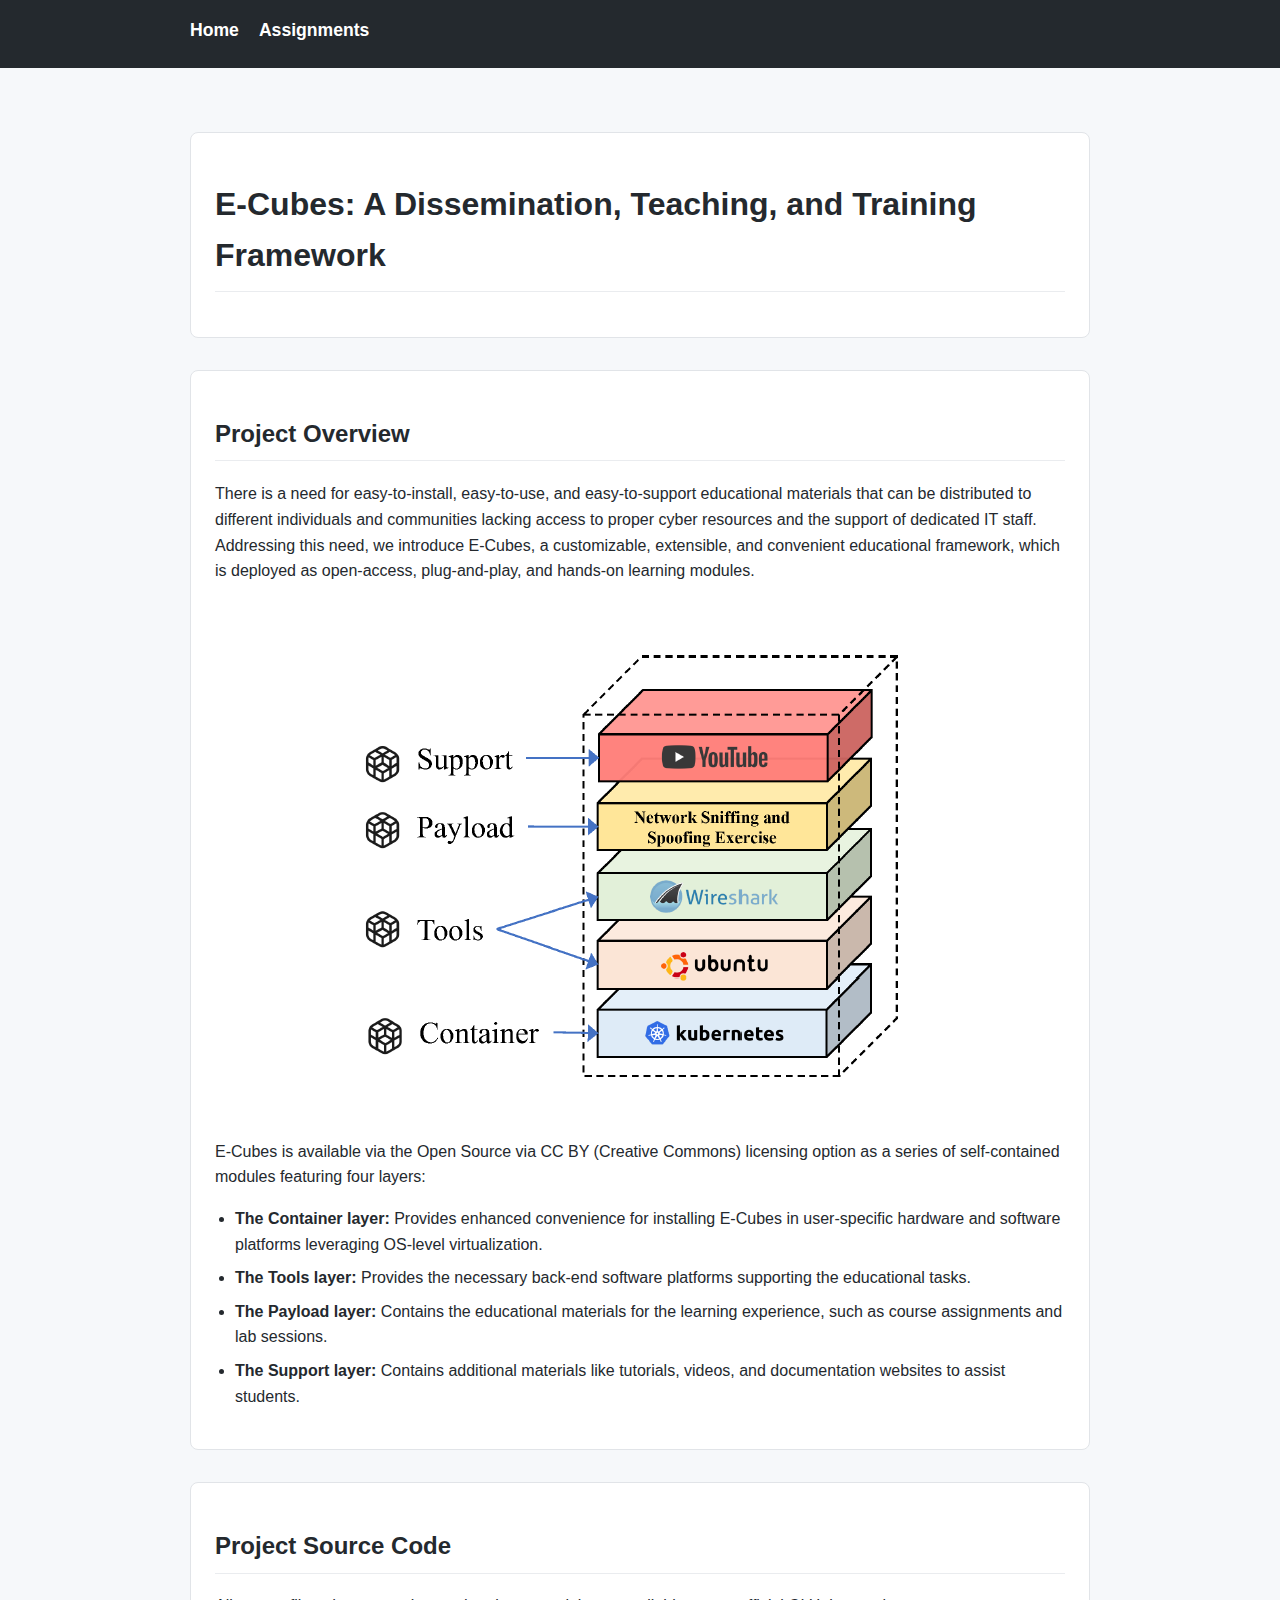
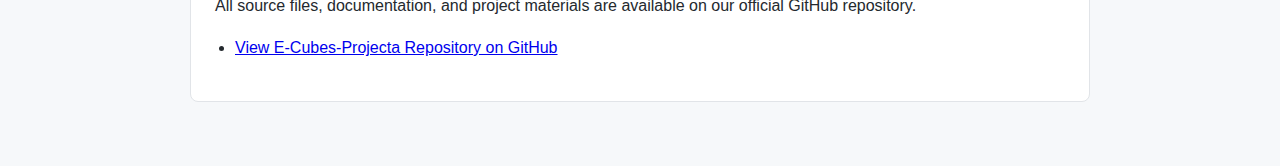
<file: index.html>
<!DOCTYPE html>
<html lang="en">
<head>
    <meta charset="UTF-8">
    <meta name="viewport" content="width=device-width, initial-scale=1.0">
    <title>E-Cubes Project - Home</title>
    <style>
        body {
            font-family: -apple-system, BlinkMacSystemFont, "Segoe UI", Helvetica, Arial, sans-serif, "Apple Color Emoji", "Segoe UI Emoji";
            line-height: 1.6;
            margin: 0;
            background-color: #f6f8fa;
            color: #24292e;
        }
  .container {
            max-width: 900px;
            margin: 0 auto;
            padding: 2em;
        }
        header,.content-box {
            background-color: #ffffff;
            border: 1px solid #e1e4e8;
            padding: 1.5em;
            margin-bottom: 2em;
            border-radius: 8px;
        }
        nav {
            background-color: #24292e;
            padding: 1em 0;
            margin-bottom: 2em;
        }
        nav ul {
            max-width: 900px;
            margin: 0 auto;
            padding: 0 2em;
            list-style: none;
            display: flex;
            gap: 20px;
        }
        nav a {
            color: #ffffff;
            text-decoration: none;
            font-weight: 600;
            font-size: 1.1em;
        }
        nav a:hover {
            text-decoration: underline;
        }
        h1, h2 {
            color: #24292e;
            border-bottom: 1px solid #eaecef;
            padding-bottom: 0.3em;
        }
        h1 { font-size: 2em; }
        h2 { font-size: 1.5em; }
        ul { padding-left: 20px; }
        li { margin-bottom: 0.5em; }
      .framework-image {
            max-width: 100%;
            height: auto;
            display: block;
            margin: 1.5em auto;
            border-radius: 8px;
        }
    </style>
</head>
<body>

    <nav>
        <ul>
            <li><a href="index.html">Home</a></li>
            <li><a href="Assignments/index.html">Assignments</a></li>
        </ul>
    </nav>

    <div class="container">
        <header>
            <h1>E-Cubes: A Dissemination, Teaching, and Training Framework</h1>
        </header>

        <main>
            <section class="content-box">
                <h2>Project Overview</h2>
                <p>There is a need for easy-to-install, easy-to-use, and easy-to-support educational materials that can be distributed to different individuals and communities lacking access to proper cyber resources and the support of dedicated IT staff. Addressing this need, we introduce E-Cubes, a customizable, extensible, and convenient educational framework, which is deployed as open-access, plug-and-play, and hands-on learning modules.</p>

                <img src="assets/e-cubes-framework.png" alt="E-Cubes Framework Layers Diagram showing Support, Payload, Tools, and Container layers" class="framework-image">

                <p>E-Cubes is available via the Open Source via CC BY (Creative Commons) licensing option as a series of self-contained modules featuring four layers:</p>
                <ul>
                    <li><strong>The Container layer:</strong> Provides enhanced convenience for installing E-Cubes in user-specific hardware and software platforms leveraging OS-level virtualization.</li>
                    <li><strong>The Tools layer:</strong> Provides the necessary back-end software platforms supporting the educational tasks.</li>
                    <li><strong>The Payload layer:</strong> Contains the educational materials for the learning experience, such as course assignments and lab sessions.</li>
                    <li><strong>The Support layer:</strong> Contains additional materials like tutorials, videos, and documentation websites to assist students.</li>
                </ul>
            </section>

            <section class="content-box">
                <h2>Project Source Code</h2>
                <p>All source files, documentation, and project materials are available on our official GitHub repository.</p>
                <ul>
                    <li><a href="https://github.com/carlosrubiomedrano/E-cubes-project" target="_blank">View E-Cubes-Projecta Repository on GitHub</a></li>
                </ul>
            </section>
        </main>
    </div>

</body>
</html>
</file>
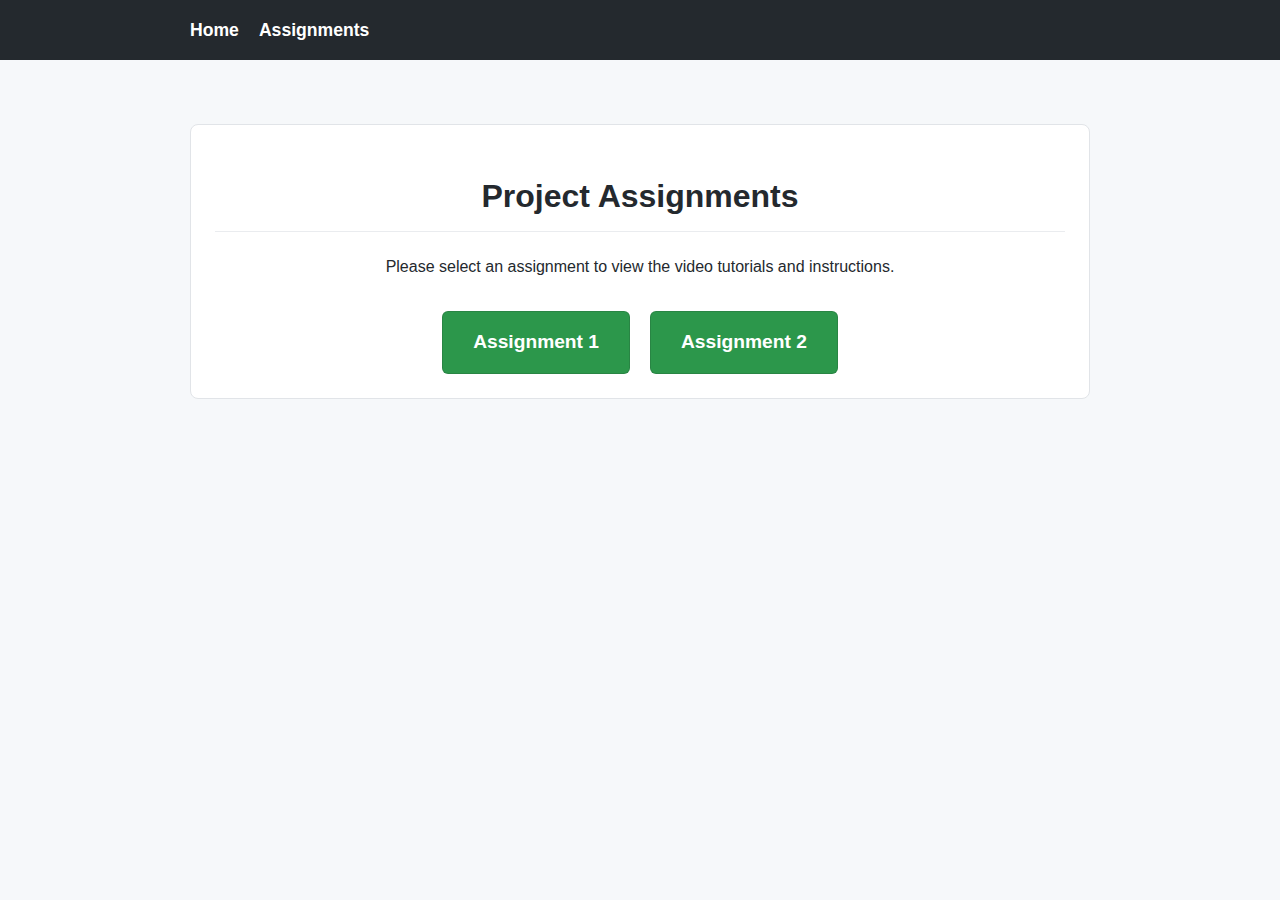
<file: Assignments/index.html>
<!DOCTYPE html>
<html lang="en">
<head>
    <meta charset="UTF-8">
    <meta name="viewport" content="width=device-width, initial-scale=1.0">
    <title>E-Cubes - Assignments</title>
    <style>
        body { 
            font-family: -apple-system, BlinkMacSystemFont, "Segoe UI", Helvetica, Arial, sans-serif, "Apple Color Emoji", "Segoe UI Emoji";
            line-height: 1.6; 
            margin: 0;
            background-color: #f6f8fa;
            color: #24292e;
        }
    .container {
            max-width: 900px;
            margin: 0 auto;
            padding: 2em;
        }
    .content-box {
            background-color: #ffffff;
            border: 1px solid #e1e4e8;
            padding: 1.5em; 
            margin-bottom: 2em; 
            border-radius: 8px;
            text-align: center;
        }
        nav {
            background-color: #24292e;
            padding: 1em 0;
            margin-bottom: 2em;
        }
        nav ul {
            max-width: 900px;
            margin: 0 auto;
            padding: 0 2em;
            list-style: none;
            display: flex;
            gap: 20px;
        }
        nav a {
            color: #ffffff;
            text-decoration: none;
            font-weight: 600;
            font-size: 1.1em;
        }
        nav a:hover {
            text-decoration: underline;
        }
        h1 { 
            color: #24292e;
            border-bottom: 1px solid #eaecef;
            padding-bottom: 0.3em;
        }
    .assignment-buttons {
            display: flex;
            justify-content: center;
            gap: 20px;
            margin-top: 2em;
        }
    .btn {
            display: inline-block;
            padding: 15px 30px;
            font-size: 1.2em;
            font-weight: 600;
            color: #fff;
            background-color: #2c974b;
            border: 1px solid rgba(27, 31, 35, 0.15);
            border-radius: 6px;
            text-decoration: none;
            transition: background-color 0.2s;
        }
    .btn:hover {
            background-color: #278742;
        }
    </style>
</head>
<body>

    <nav>
        <ul>
            <li><a href="../index.html">Home</a></li>
            <li><a href="index.html">Assignments</a></li>
        </ul>
    </nav>

    <div class="container">
        <main>
            <section class="content-box">
                <h1>Project Assignments</h1>
                <p>Please select an assignment to view the video tutorials and instructions.</p>
                <div class="assignment-buttons">
                    <a href="assignment1/assignment1.html" class="btn">Assignment 1</a>
                    <a href="assignment2/assignment2.html" class="btn">Assignment 2</a>
                </div>
            </section>
        </main>
    </div>

</body>
</html>
</file>
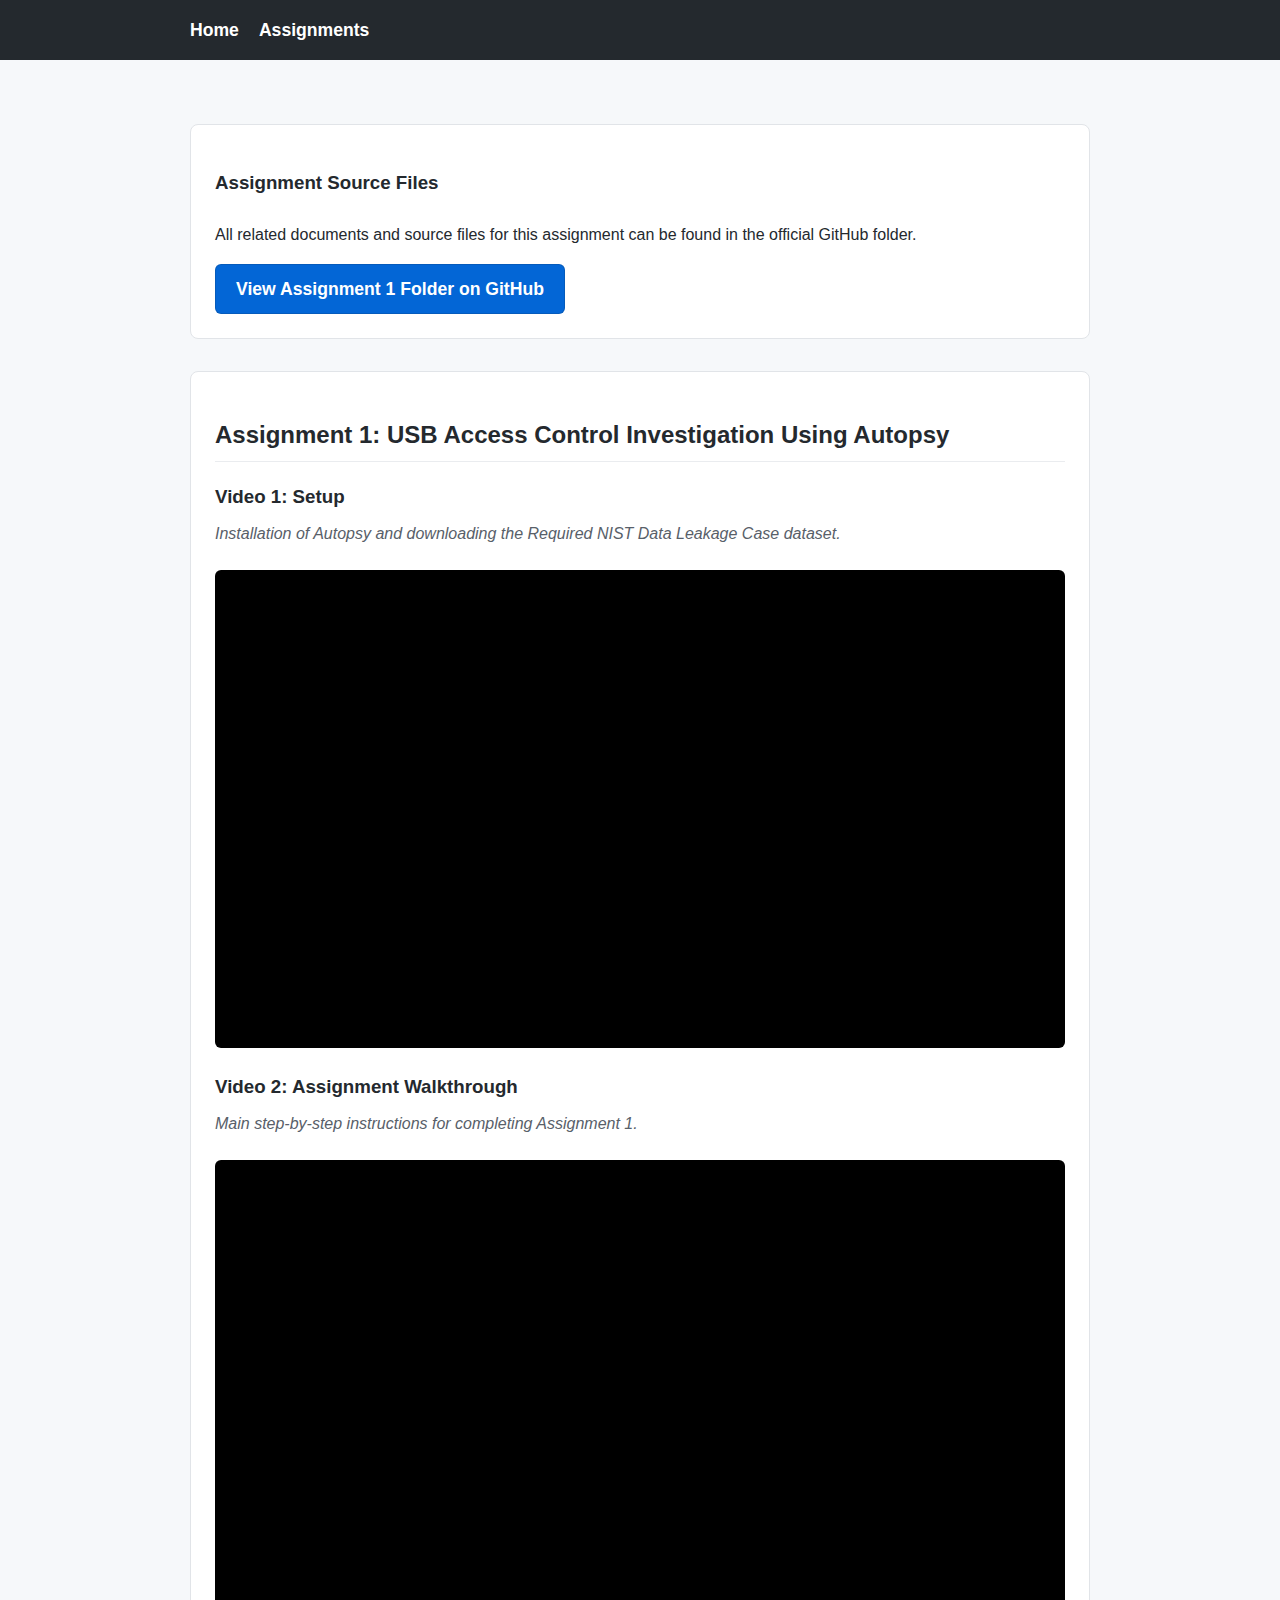
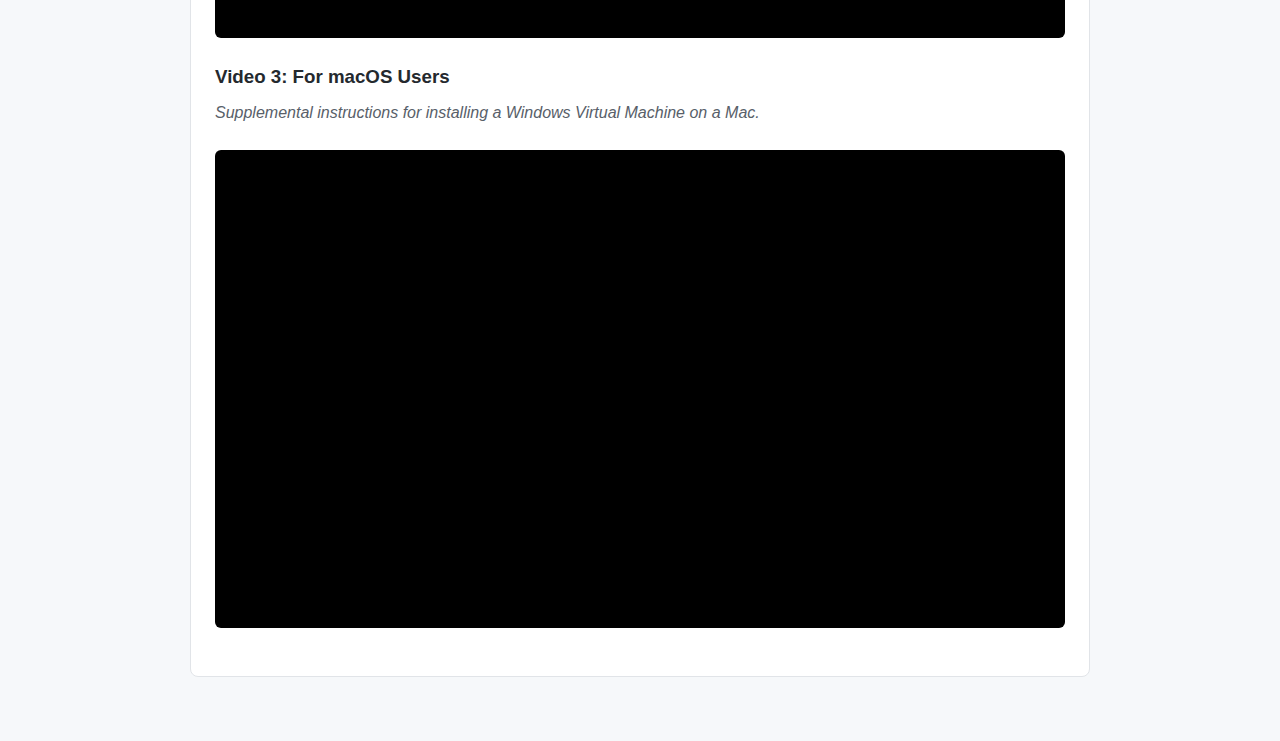
<file: Assignments/assignment1/assignment-1.html>
<!DOCTYPE html>
<html lang="en">
<head>
    <meta charset="UTF-8">
    <meta name="viewport" content="width=device-width, initial-scale=1.0">
    <title>E-Cubes - Assignment 1</title>
    <style>
        body { 
            font-family: -apple-system, BlinkMacSystemFont, "Segoe UI", Helvetica, Arial, sans-serif, "Apple Color Emoji", "Segoe UI Emoji";
            line-height: 1.6; 
            margin: 0;
            background-color: #f6f8fa;
            color: #24292e;
        }
   .container {
            max-width: 900px;
            margin: 0 auto;
            padding: 2em;
        }
   .assignment,.assignment-link {
            background-color: #ffffff;
            border: 1px solid #e1e4e8;
            padding: 1.5em; 
            margin-bottom: 2em; 
            border-radius: 8px;
        }
        nav {
            background-color: #24292e;
            padding: 1em 0;
            margin-bottom: 2em;
        }
        nav ul {
            max-width: 900px;
            margin: 0 auto;
            padding: 0 2em;
            list-style: none;
            display: flex;
            gap: 20px;
        }
        nav a {
            color: #ffffff;
            text-decoration: none;
            font-weight: 600;
            font-size: 1.1em;
        }
        nav a:hover {
            text-decoration: underline;
        }
        h1, h2, h3 { 
            color: #24292e;
            border-bottom: 1px solid #eaecef;
            padding-bottom: 0.3em;
        }
        h3 { border-bottom: none; }
   .video-container { 
            position: relative; 
            padding-bottom: 56.25%; 
            height: 0; 
            overflow: hidden; 
            max-width: 100%; 
            background: #000; 
            margin-bottom: 1.5em; 
            border-radius: 6px;
        }
   .video-container iframe { 
            position: absolute; 
            top: 0; 
            left: 0; 
            width: 100%; 
            height: 100%; 
        }
   .video-description {
            font-style: italic;
            color: #586069;
            margin-top: -1em;
            margin-bottom: 1.5em;
        }
   .btn {
            display: inline-block;
            padding: 10px 20px;
            font-size: 1.1em;
            font-weight: 600;
            color: #fff;
            background-color: #0366d6;
            border: 1px solid rgba(27, 31, 35, 0.15);
            border-radius: 6px;
            text-decoration: none;
            transition: background-color 0.2s;
        }
   .btn:hover {
            background-color: #005cc5;
        }
    </style>
</head>
<body>

    <nav>
        <ul>
            <li><a href="../../index.html">Home</a></li>
            <li><a href="../index.html">Assignments</a></li>
        </ul>
    </nav>

    <div class="container">
        <main>
            <section class="assignment-link">
                <h3>Assignment Source Files</h3>
                <p>All related documents and source files for this assignment can be found in the official GitHub folder.</p>
                <a href="https://github.com/vineethkodakandla/E-cubes-project/tree/main/Assignments/Assignment1" class="btn" target="_blank">View Assignment 1 Folder on GitHub</a>
            </section>

            <section class="assignment">
                <h2>Assignment 1: USB Access Control Investigation Using Autopsy</h2>
                
                <h3>Video 1: Setup</h3>
                <p class="video-description">Installation of Autopsy and downloading the Required NIST Data Leakage Case dataset.</p>
                <div class="video-container">
                    <iframe src="https://www.youtube.com/embed/4dbVs8Wk-K8" title="YouTube video player" frameborder="0" allow="accelerometer; autoplay; clipboard-write; encrypted-media; gyroscope; picture-in-picture" allowfullscreen></iframe>
                </div>

                <h3>Video 2: Assignment Walkthrough</h3>
                <p class="video-description">Main step-by-step instructions for completing Assignment 1.</p>
                <div class="video-container">
                    <iframe src="https://www.youtube.com/embed/rifWvW5ARJY" title="YouTube video player" frameborder="0" allow="accelerometer; autoplay; clipboard-write; encrypted-media; gyroscope; picture-in-picture" allowfullscreen></iframe>
                </div>

                <h3>Video 3: For macOS Users</h3>
                <p class="video-description">Supplemental instructions for installing a Windows Virtual Machine on a Mac.</p>
                <div class="video-container">
                    <iframe src="https://www.youtube.com/embed/uis3pvt4wBU" title="YouTube video player" frameborder="0" allow="accelerometer; autoplay; clipboard-write; encrypted-media; gyroscope; picture-in-picture" allowfullscreen></iframe>
                </div>
            </section>
        </main>
    </div>

</body>
</html>
</file>
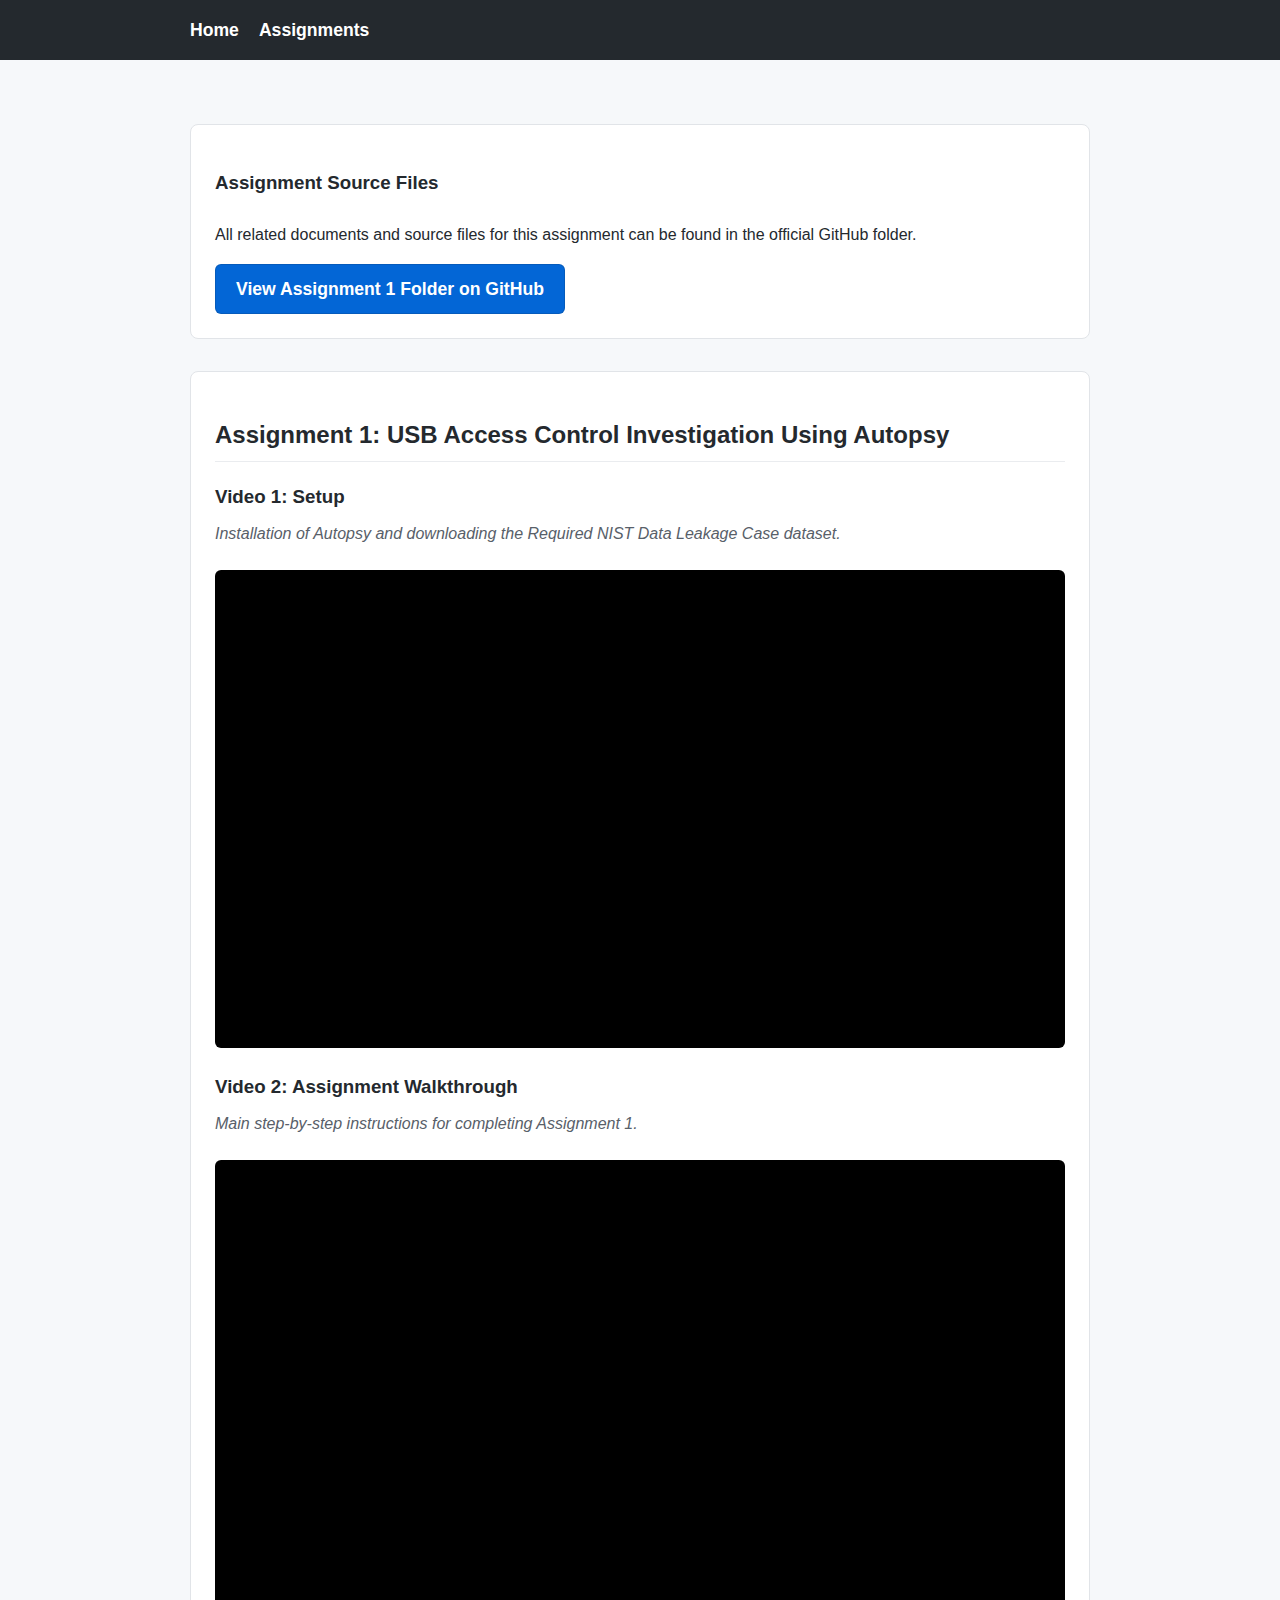
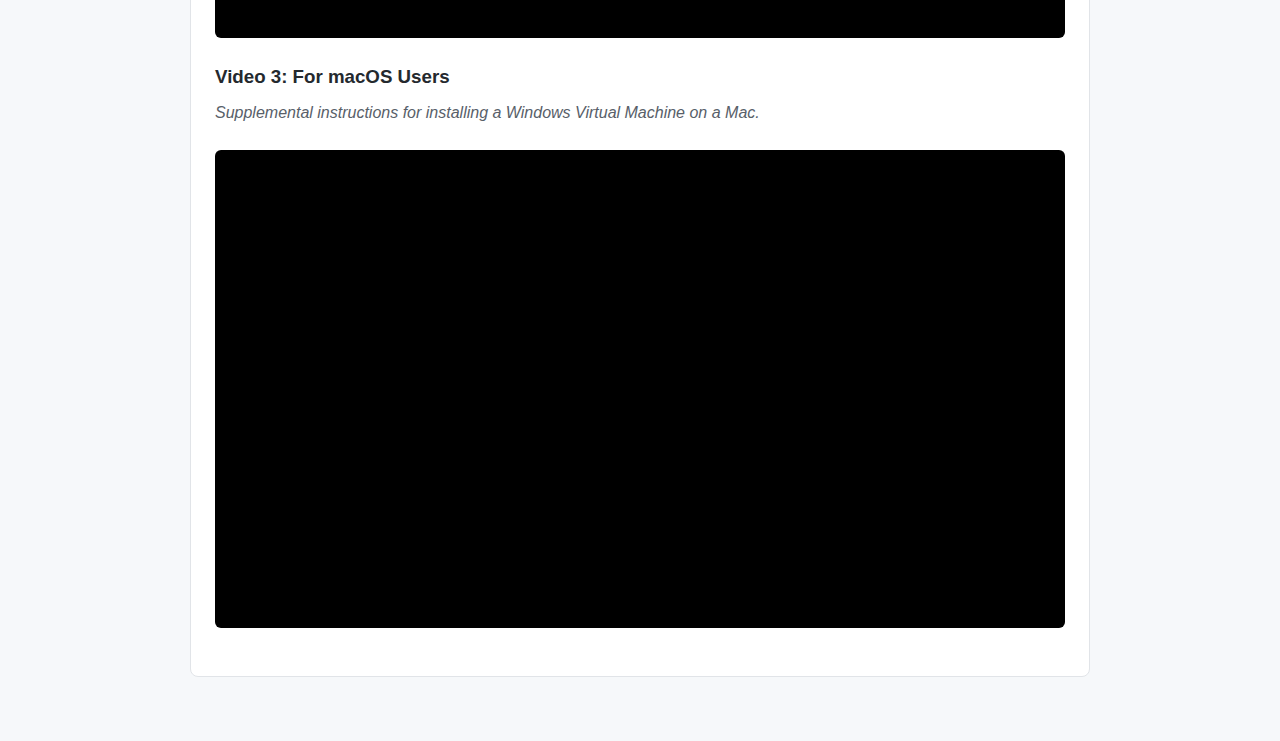
<file: Assignments/assignment1/Assignment1.html>
<!DOCTYPE html>
<html lang="en">
<head>
    <meta charset="UTF-8">
    <meta name="viewport" content="width=device-width, initial-scale=1.0">
    <title>E-Cubes - Assignment 1</title>
    <style>
        body {
            font-family: -apple-system, BlinkMacSystemFont, "Segoe UI", Helvetica, Arial, sans-serif, "Apple Color Emoji", "Segoe UI Emoji";
            line-height: 1.6;
            margin: 0;
            background-color: #f6f8fa;
            color: #24292e;
        }
   .container {
            max-width: 900px;
            margin: 0 auto;
            padding: 2em;
        }
   .assignment,.assignment-link {
            background-color: #ffffff;
            border: 1px solid #e1e4e8;
            padding: 1.5em;
            margin-bottom: 2em;
            border-radius: 8px;
        }
        nav {
            background-color: #24292e;
            padding: 1em 0;
            margin-bottom: 2em;
        }
        nav ul {
            max-width: 900px;
            margin: 0 auto;
            padding: 0 2em;
            list-style: none;
            display: flex;
            gap: 20px;
        }
        nav a {
            color: #ffffff;
            text-decoration: none;
            font-weight: 600;
            font-size: 1.1em;
        }
        nav a:hover {
            text-decoration: underline;
        }
        h1, h2, h3 {
            color: #24292e;
            border-bottom: 1px solid #eaecef;
            padding-bottom: 0.3em;
        }
        h3 { border-bottom: none; }
   .video-container {
            position: relative;
            padding-bottom: 56.25%;
            height: 0;
            overflow: hidden;
            max-width: 100%;
            background: #000;
            margin-bottom: 1.5em;
            border-radius: 6px;
        }
   .video-container iframe {
            position: absolute;
            top: 0;
            left: 0;
            width: 100%;
            height: 100%;
        }
   .video-description {
            font-style: italic;
            color: #586069;
            margin-top: -1em;
            margin-bottom: 1.5em;
        }
   .btn {
            display: inline-block;
            padding: 10px 20px;
            font-size: 1.1em;
            font-weight: 600;
            color: #fff;
            background-color: #0366d6;
            border: 1px solid rgba(27, 31, 35, 0.15);
            border-radius: 6px;
            text-decoration: none;
            transition: background-color 0.2s;
        }
   .btn:hover {
            background-color: #005cc5;
        }
    </style>
</head>
<body>

    <nav>
        <ul>
            <li><a href="../../index.html">Home</a></li>
            <li><a href="../index.html">Assignments</a></li>
        </ul>
    </nav>

    <div class="container">
        <main>
            <section class="assignment-link">
                <h3>Assignment Source Files</h3>
                <p>All related documents and source files for this assignment can be found in the official GitHub folder.</p>
                <a href="https://github.com/carlosrubiomedrano/E-cubes-projecta/tree/main/Assignments/assignment1" class="btn" target="_blank">View Assignment 1 Folder on GitHub</a>
            </section>

            <section class="assignment">
                <h2>Assignment 1: USB Access Control Investigation Using Autopsy</h2>

                <h3>Video 1: Setup</h3>
                <p class="video-description">Installation of Autopsy and downloading the Required NIST Data Leakage Case dataset.</p>
                <div class="video-container">
                    <iframe src="https://www.youtube.com/embed/4dbVs8Wk-K8" title="YouTube video player" frameborder="0" allow="accelerometer; autoplay; clipboard-write; encrypted-media; gyroscope; picture-in-picture" allowfullscreen></iframe>
                </div>

                <h3>Video 2: Assignment Walkthrough</h3>
                <p class="video-description">Main step-by-step instructions for completing Assignment 1.</p>
                <div class="video-container">
                    <iframe src="https://www.youtube.com/embed/rifWvW5ARJY" title="YouTube video player" frameborder="0" allow="accelerometer; autoplay; clipboard-write; encrypted-media; gyroscope; picture-in-picture" allowfullscreen></iframe>
                </div>

                <h3>Video 3: For macOS Users</h3>
                <p class="video-description">Supplemental instructions for installing a Windows Virtual Machine on a Mac.</p>
                <div class="video-container">
                    <iframe src="https://www.youtube.com/embed/uis3pvt4wBU" title="YouTube video player" frameborder="0" allow="accelerometer; autoplay; clipboard-write; encrypted-media; gyroscope; picture-in-picture" allowfullscreen></iframe>
                </div>
            </section>
        </main>
    </div>

</body>
</html>
</file>
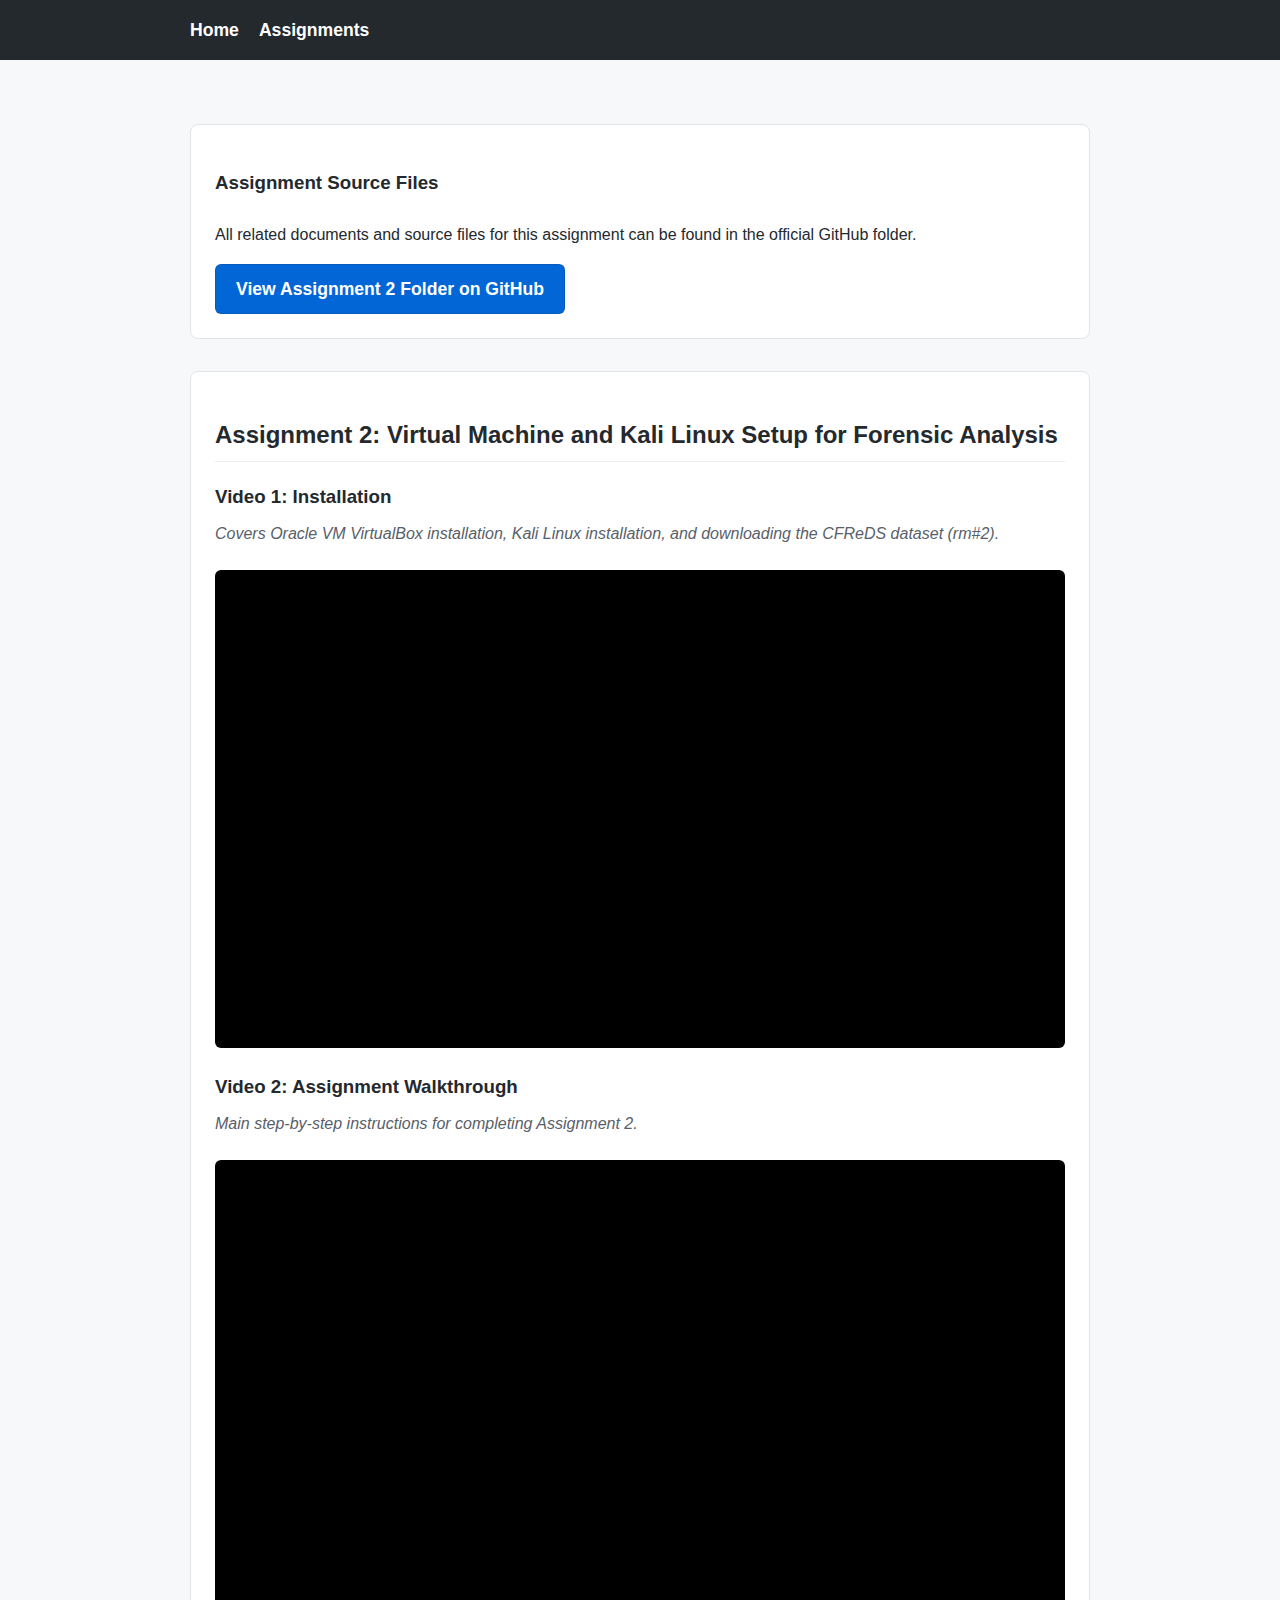
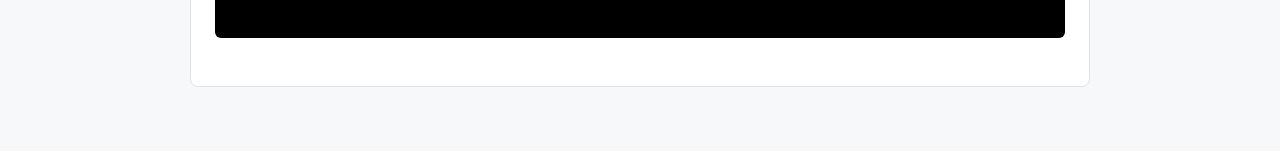
<file: Assignments/assignment2/Assignment2.html>
<!DOCTYPE html>
<html lang="en">
<head>
    <meta charset="UTF-8">
    <meta name="viewport" content="width=device-width, initial-scale=1.0">
    <title>E-Cubes - Assignment 2</title>
    <style>
        body {
            font-family: -apple-system, BlinkMacSystemFont, "Segoe UI", Helvetica, Arial, sans-serif, "Apple Color Emoji", "Segoe UI Emoji";
            line-height: 1.6;
            margin: 0;
            background-color: #f6f8fa;
            color: #24292e;
        }
   .container {
            max-width: 900px;
            margin: 0 auto;
            padding: 2em;
        }
   .assignment,.assignment-link {
            background-color: #ffffff;
            border: 1px solid #e1e4e8;
            padding: 1.5em;
            margin-bottom: 2em;
            border-radius: 8px;
        }
        nav {
            background-color: #24292e;
            padding: 1em 0;
            margin-bottom: 2em;
        }
        nav ul {
            max-width: 900px;
            margin: 0 auto;
            padding: 0 2em;
            list-style: none;
            display: flex;
            gap: 20px;
        }
        nav a {
            color: #ffffff;
            text-decoration: none;
            font-weight: 600;
            font-size: 1.1em;
        }
        nav a:hover {
            text-decoration: underline;
        }
        h1, h2, h3 {
            color: #24292e;
            border-bottom: 1px solid #eaecef;
            padding-bottom: 0.3em;
        }
        h3 { border-bottom: none; }
   .video-container {
            position: relative;
            padding-bottom: 56.25%;
            height: 0;
            overflow: hidden;
            max-width: 100%;
            background: #000;
            margin-bottom: 1.5em;
            border-radius: 6px;
        }
   .video-container iframe {
            position: absolute;
            top: 0;
            left: 0;
            width: 100%;
            height: 100%;
        }
   .video-description {
            font-style: italic;
            color: #586069;
            margin-top: -1em;
            margin-bottom: 1.5em;
        }
   .btn {
            display: inline-block;
            padding: 10px 20px;
            font-size: 1.1em;
            font-weight: 600;
            color: #fff;
            background-color: #0366d6;
            border: 1px solid rgba(27, 31, 35, 0.15);
            border-radius: 6px;
            text-decoration: none;
            transition: background-color 0.2s;
        }
   .btn:hover {
            background-color: #005cc5;
        }
    </style>
</head>
<body>

    <nav>
        <ul>
            <li><a href="../../index.html">Home</a></li>
            <li><a href="../index.html">Assignments</a></li>
        </ul>
    </nav>

    <div class="container">
        <main>
            <section class="assignment-link">
                <h3>Assignment Source Files</h3>
                <p>All related documents and source files for this assignment can be found in the official GitHub folder.</p>
                <a href="https://github.com/carlosrubiomedrano/E-cubes-projecta/tree/main/Assignments/Assignment2" class="btn" target="_blank">View Assignment 2 Folder on GitHub</a>
            </section>

            <section class="assignment">
                <h2>Assignment 2: Virtual Machine and Kali Linux Setup for Forensic Analysis</h2>

                <h3>Video 1: Installation</h3>
                <p class="video-description">Covers Oracle VM VirtualBox installation, Kali Linux installation, and downloading the CFReDS dataset (rm#2).</p>
                <div class="video-container">
                    <iframe src="https://www.youtube.com/embed/bK_YKtoWNb0" title="YouTube video player" frameborder="0" allow="accelerometer; autoplay; clipboard-write; encrypted-media; gyroscope; picture-in-picture" allowfullscreen></iframe>
                </div>

                <h3>Video 2: Assignment Walkthrough</h3>
                <p class="video-description">Main step-by-step instructions for completing Assignment 2.</p>
                <div class="video-container">
                    <iframe src="https://www.youtube.com/embed/jOeW8K5pPi4" title="YouTube video player" frameborder="0" allow="accelerometer; autoplay; clipboard-write; encrypted-media; gyroscope; picture-in-picture" allowfullscreen></iframe>
                </div>
            </section>
        </main>
    </div>

</body>
</html>
</file>
